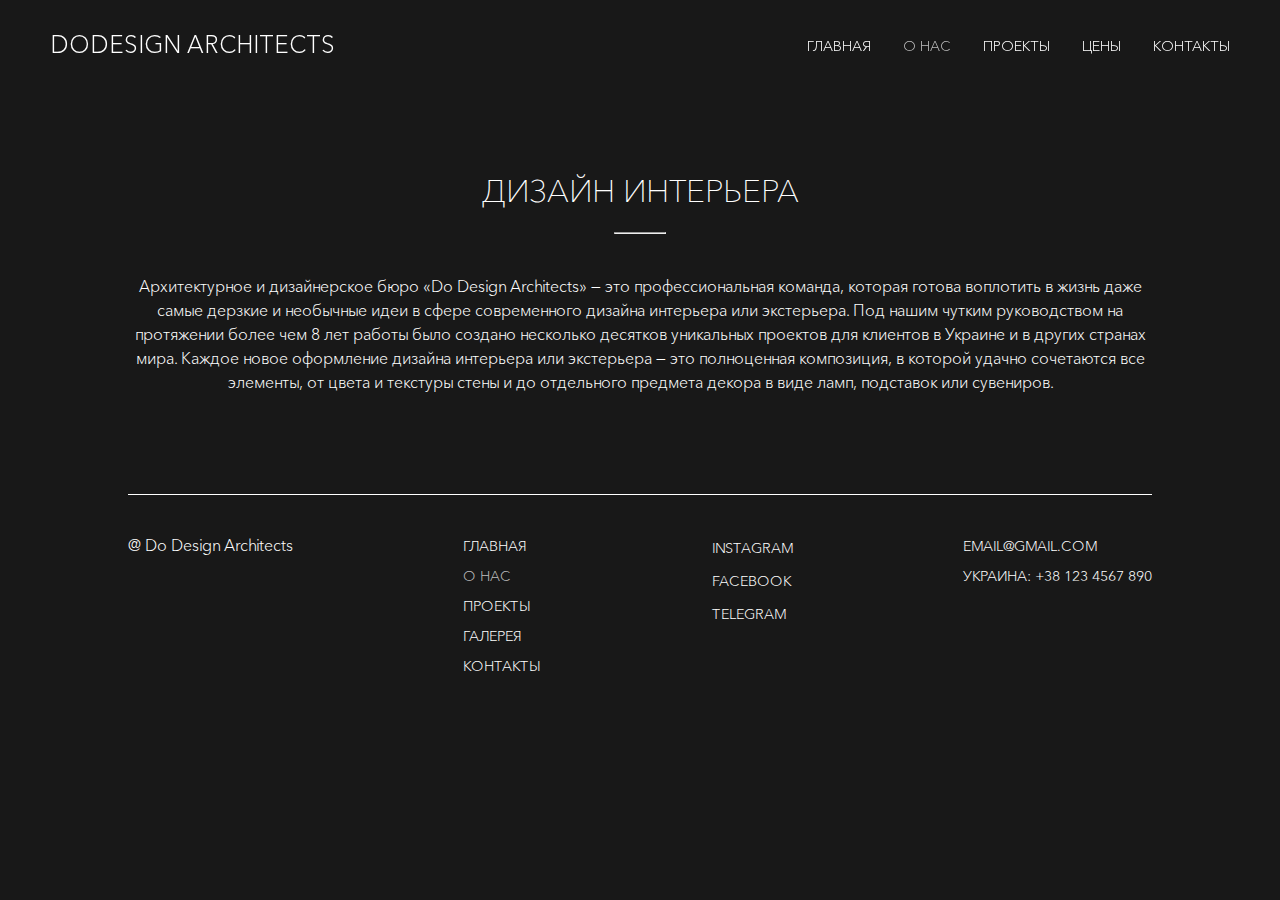
<file: aboutus.html>
<!DOCTYPE html>
<html lang="ru">
  <head>
    <meta charset="UTF-8" />
    <meta http-equiv="X-UA-Compatible" content="IE=edge" />
    <meta name="viewport" content="width=device-width, initial-scale=1.0" />

    <title>Услуги дизайнера интерьера, цена на дизайн в Украине</title>

    <link rel="stylesheet" href="../font.css" />
    <link rel="stylesheet" href="../style.css" />
    <link
      rel="stylesheet"
      href="https://use.fontawesome.com/releases/v5.15.3/css/all.css"
      integrity="sha384-SZXxX4whJ79/gErwcOYf+zWLeJdY/qpuqC4cAa9rOGUstPomtqpuNWT9wdPEn2fk"
      crossorigin="anonymous"
    />
  </head>
  <body class="body">
    <div class="preloader-dots">
      <div class="loader-ellips">
        <span class="loader-ellips__dot"></span>
        <span class="loader-ellips__dot"></span>
        <span class="loader-ellips__dot"></span>
        <span class="loader-ellips__dot"></span>
      </div>
    </div>
    <div class="mobile-menu">
      <div class="menu-close-cross">
        <span class="close-cross-bar"></span>
        <span class="close-cross-bar"></span>
      </div>
      <div class="mobile-menu-list">
        <ul class="mobile-menu-open">
          <li class="menu-point">
            <a href="index.html" class="nav-link">Главная</a>
          </li>
          <li class="menu-point">
            <a href="aboutus.html" class="nav-link nav-link-active">О нас</a>
          </li>
          <li class="menu-point">
            <a href="projects.html" class="nav-link">Проекты</a>
          </li>
          <li class="menu-point">
            <a href="#" class="nav-link">Цены</a>
          </li>
          <li class="menu-point">
            <a href="#" class="nav-link">Контакты</a>
          </li>
        </ul>
      </div>
      <div class="mobile-menu-contact">
        <ul class="footer-contact">
          <li class="menu-point">
            <a href="#" class="nav-link">EMAIL@GMAIL.COM</a>
          </li>
          <li class="menu-point">
            <a href="#" class="nav-link">УКРАИНА: +38 123 4567 890</a>
          </li>
        </ul>
      </div>
      <div class="mobile-menu-social">
        <ul class="footer-social-media">
          <li class="menu-point">
            <a href="#" class="nav-link"><i class="fab fa-instagram"></i></a>
          </li>
          <li class="menu-point">
            <a href="#" class="nav-link">
              <i class="fab fa-facebook-square"></i
            ></a>
          </li>
          <li class="menu-point">
            <a href="#" class="nav-link"> <i class="fab fa-telegram"></i> </a>
          </li>
        </ul>
      </div>
    </div>
    <div class="page-content-wrapper">
      <div class="header-menu-wrapper">
        <div class="header-menu">
          <a href="#" class="header-logo">DoDesign Architects</a>
          <div class="burger-menu">
            <span class="burger-menu-bar"></span>
            <span class="burger-menu-bar"></span>
            <span class="burger-menu-bar"></span>
          </div>
          <div class="website-nav-bar">
            <ul class="nav-list">
              <li class="menu-point">
                <a href="index.html" class="nav-link">Главная</a>
              </li>
              <li class="menu-point">
                <a href="aboutus.html" class="nav-link nav-link-active"
                  >О нас</a
                >
              </li>
              <li class="menu-point">
                <a href="projects.html" class="nav-link">Проекты</a>
              </li>
              <li class="menu-point">
                <a href="#" class="nav-link">Цены</a>
              </li>
              <li class="menu-point">
                <a href="#" class="nav-link">Контакты</a>
              </li>
            </ul>
          </div>
        </div>
      </div>
      <main>
        <div class="about-us-page-section">
          <h1 class="section-header">Дизайн Интерьера</h1>
          <hr class="section-line" />
          <div class="about-us-read-more">
            <p class="about-us-read-more-paragraph">
              Архитектурное и дизайнерское бюро «Do Design Architects» — это
              профессиональная команда, которая готова воплотить в жизнь даже
              самые дерзкие и необычные идеи в сфере современного дизайна
              интерьера или экстерьера. Под нашим чутким руководством на
              протяжении более чем 8 лет работы было создано несколько десятков
              уникальных проектов для клиентов в Украине и в других странах
              мира. Каждое новое оформление дизайна интерьера или экстерьера —
              это полноценная композиция, в которой удачно сочетаются все
              элементы, от цвета и текстуры стены и до отдельного предмета
              декора в виде ламп, подставок или сувениров.
            </p>
          </div>
        </div>
      </main>
      <footer class="about-us-footer">
        <div class="footer-column">
          <p class="footer-copyright">@ Do Design Architects</p>
        </div>
        <div class="footer-column">
          <ul class="footer-menu">
            <li class="menu-point">
              <a href="#" class="nav-link">Главная</a>
            </li>
            <li class="menu-point">
              <a href="#" class="nav-link nav-link-active">О нас</a>
            </li>
            <li class="menu-point">
              <a href="projects.html" class="nav-link">Проекты</a>
            </li>
            <li class="menu-point">
              <a href="#" class="nav-link">Галерея</a>
            </li>
            <li class="menu-point">
              <a href="#" class="nav-link">Контакты</a>
            </li>
          </ul>
        </div>
        <div class="footer-column">
          <ul class="footer-social-media">
            <li class="menu-point">
              <i class="fab fa-instagram"></i>
              <a href="#" class="nav-link">INSTAGRAM</a>
            </li>
            <li class="menu-point">
              <i class="fab fa-facebook-square"></i>
              <a href="#" class="nav-link">FACEBOOK</a>
            </li>
            <li class="menu-point">
              <i class="fab fa-telegram"></i>
              <a href="#" class="nav-link">TELEGRAM</a>
            </li>
          </ul>
        </div>
        <div class="footer-column">
          <ul class="footer-contact">
            <li class="menu-point">
              <a href="#" class="nav-link">EMAIL@GMAIL.COM</a>
            </li>
            <li class="menu-point">
              <a href="#" class="nav-link">УКРАИНА: +38 123 4567 890</a>
            </li>
          </ul>
        </div>
      </footer>
    </div>
    <script src="../script.js"></script>
  </body>
</html>
</file>
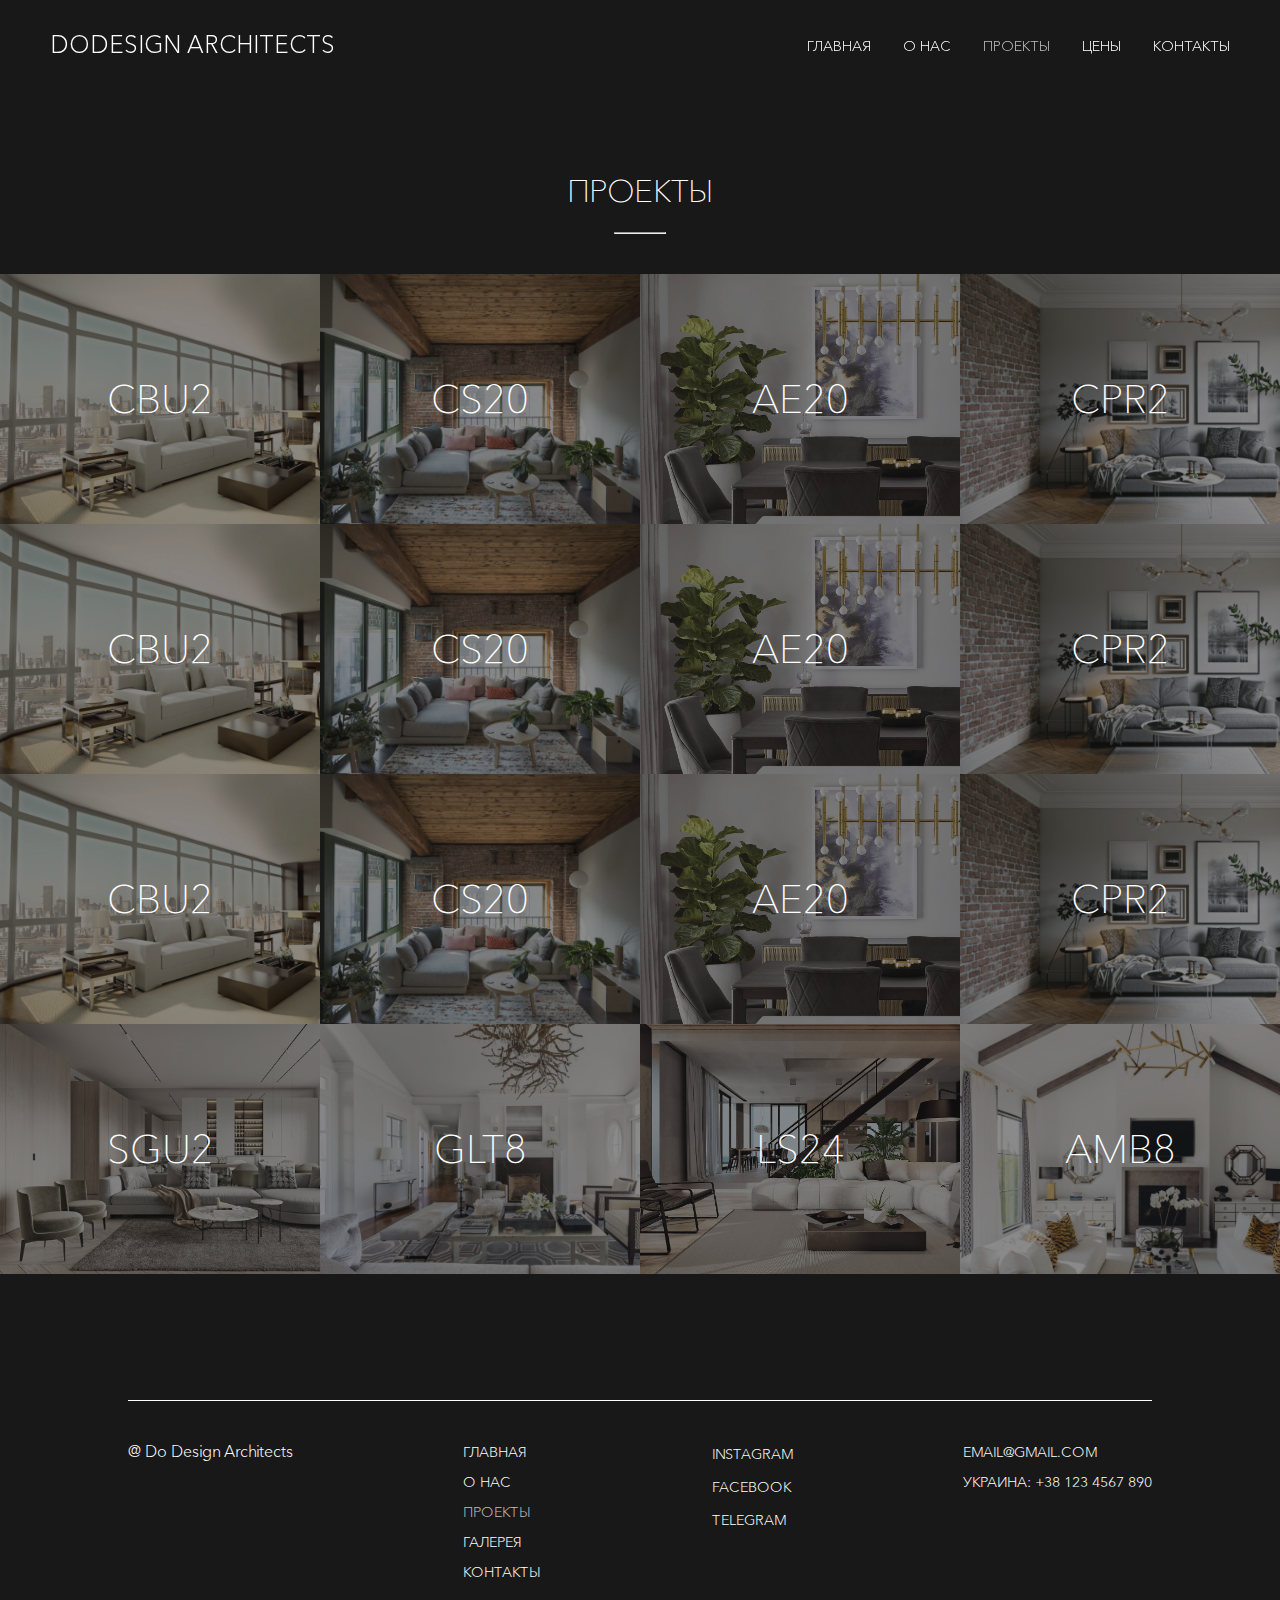
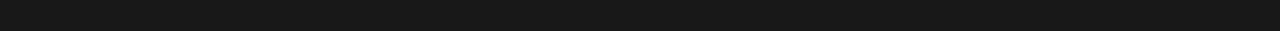
<file: projects.html>
<!DOCTYPE html>
<html lang="ru">
  <head>
    <meta charset="UTF-8" />
    <meta http-equiv="X-UA-Compatible" content="IE=edge" />
    <meta name="viewport" content="width=device-width, initial-scale=1.0" />

    <title>Услуги дизайнера интерьера, цена на дизайн в Украине</title>

    <link rel="stylesheet" href="style.css" />
    <link rel="stylesheet" href="font.css" />
    <link
      rel="stylesheet"
      href="https://use.fontawesome.com/releases/v5.15.3/css/all.css"
      integrity="sha384-SZXxX4whJ79/gErwcOYf+zWLeJdY/qpuqC4cAa9rOGUstPomtqpuNWT9wdPEn2fk"
      crossorigin="anonymous"
    />
    <link rel="stylesheet" type="text/css" href="/slick/css/slick.css" />
    <link rel="stylesheet" type="text/css" href="/slick/css/slick-theme.css" />
  </head>
  <body class="body">
    <div class="preloader-dots">
      <div class="loader-ellips">
        <span class="loader-ellips__dot"></span>
        <span class="loader-ellips__dot"></span>
        <span class="loader-ellips__dot"></span>
        <span class="loader-ellips__dot"></span>
      </div>
    </div>
    <div class="mobile-menu">
      <div class="menu-close-cross">
        <span class="close-cross-bar"></span>
        <span class="close-cross-bar"></span>
      </div>
      <div class="mobile-menu-list">
        <ul class="mobile-menu-open">
          <li class="menu-point">
            <a href="index.html" class="nav-link">Главная</a>
          </li>
          <li class="menu-point">
            <a href="aboutus.html" class="nav-link">О нас</a>
          </li>
          <li class="menu-point">
            <a href="projects.html" class="nav-link nav-link-active">Проекты</a>
          </li>
          <li class="menu-point">
            <a href="#" class="nav-link">Цены</a>
          </li>
          <li class="menu-point">
            <a href="#" class="nav-link">Контакты</a>
          </li>
        </ul>
      </div>
      <div class="mobile-menu-contact">
        <ul class="footer-contact">
          <li class="menu-point">
            <a href="#" class="nav-link">EMAIL@GMAIL.COM</a>
          </li>
          <li class="menu-point">
            <a href="#" class="nav-link">УКРАИНА: +38 123 4567 890</a>
          </li>
        </ul>
      </div>
      <div class="mobile-menu-social">
        <ul class="footer-social-media">
          <li class="menu-point">
            <a href="#" class="nav-link"><i class="fab fa-instagram"></i></a>
          </li>
          <li class="menu-point">
            <a href="#" class="nav-link">
              <i class="fab fa-facebook-square"></i
            ></a>
          </li>
          <li class="menu-point">
            <a href="#" class="nav-link"> <i class="fab fa-telegram"></i> </a>
          </li>
        </ul>
      </div>
    </div>
    <div class="page-content-wrapper">
      <div class="header-menu-wrapper">
        <div class="header-menu">
          <a href="#" class="header-logo">DoDesign Architects</a>
          <div class="burger-menu">
            <span class="burger-menu-bar"></span>
            <span class="burger-menu-bar"></span>
            <span class="burger-menu-bar"></span>
          </div>
          <div class="website-nav-bar">
            <ul class="nav-list">
              <li class="menu-point">
                <a href="index.html" class="nav-link">Главная</a>
              </li>
              <li class="menu-point">
                <a href="aboutus.html" class="nav-link">О нас</a>
              </li>
              <li class="menu-point">
                <a href="projects.html" class="nav-link nav-link-active"
                  >Проекты</a
                >
              </li>
              <li class="menu-point">
                <a href="#" class="nav-link">Цены</a>
              </li>
              <li class="menu-point">
                <a href="#" class="nav-link">Контакты</a>
              </li>
            </ul>
          </div>
        </div>
      </div>
      <main>
        <div class="latest-projects projects-page">
          <h1 class="section-header">Проекты</h1>
          <hr class="section-line" />
          <div class="projects-grid">
            <div
              class="project-item"
              style="background-image: url(/Images/design2.jpg)"
            >
              <a href="#" class="project-item-hyperlink">
                <div class="project-item-link">
                  <span class="project-link">CBU2</span>
                </div>
              </a>
            </div>
            <div
              class="project-item thirdtogo-item"
              style="background-image: url(/Images/design3.jpg)"
            >
              <a href="#" class="project-item-hyperlink">
                <div class="project-item-link">
                  <span class="project-link">CS20</span>
                </div>
              </a>
            </div>
            <div
              class="project-item secondtogo-item"
              style="background-image: url(/Images/design4.jpg)"
            >
              <a href="#" class="project-item-hyperlink">
                <div class="project-item-link">
                  <span class="project-link">AE20</span>
                </div>
              </a>
            </div>
            <div
              class="project-item firsttogo-item"
              style="background-image: url(/Images/design5.png)"
            >
              <a href="#" class="project-item-hyperlink">
                <div class="project-item-link">
                  <span class="project-link">CPR2</span>
                </div>
              </a>
            </div>
            <div
              class="project-item"
              style="background-image: url(/Images/design2.jpg)"
            >
              <a href="#" class="project-item-hyperlink">
                <div class="project-item-link">
                  <span class="project-link">CBU2</span>
                </div>
              </a>
            </div>
            <div
              class="project-item thirdtogo-item"
              style="background-image: url(/Images/design3.jpg)"
            >
              <a href="#" class="project-item-hyperlink">
                <div class="project-item-link">
                  <span class="project-link">CS20</span>
                </div>
              </a>
            </div>
            <div
              class="project-item secondtogo-item"
              style="background-image: url(/Images/design4.jpg)"
            >
              <a href="#" class="project-item-hyperlink">
                <div class="project-item-link">
                  <span class="project-link">AE20</span>
                </div>
              </a>
            </div>
            <div
              class="project-item firsttogo-item"
              style="background-image: url(/Images/design5.png)"
            >
              <a href="#" class="project-item-hyperlink">
                <div class="project-item-link">
                  <span class="project-link">CPR2</span>
                </div>
              </a>
            </div>
            <div
              class="project-item"
              style="background-image: url(/Images/design2.jpg)"
            >
              <a href="#" class="project-item-hyperlink">
                <div class="project-item-link">
                  <span class="project-link">CBU2</span>
                </div>
              </a>
            </div>
            <div
              class="project-item thirdtogo-item"
              style="background-image: url(/Images/design3.jpg)"
            >
              <a href="#" class="project-item-hyperlink">
                <div class="project-item-link">
                  <span class="project-link">CS20</span>
                </div>
              </a>
            </div>
            <div
              class="project-item secondtogo-item"
              style="background-image: url(/Images/design4.jpg)"
            >
              <a href="#" class="project-item-hyperlink">
                <div class="project-item-link">
                  <span class="project-link">AE20</span>
                </div>
              </a>
            </div>
            <div
              class="project-item firsttogo-item"
              style="background-image: url(/Images/design5.png)"
            >
              <a href="#" class="project-item-hyperlink">
                <div class="project-item-link">
                  <span class="project-link">CPR2</span>
                </div>
              </a>
            </div>
            <div
              class="project-item"
              style="background-image: url(/Images/design6.jpg)"
            >
              <a href="#" class="project-item-hyperlink">
                <div class="project-item-link">
                  <span class="project-link">SGU2</span>
                </div>
              </a>
            </div>
            <div
              class="project-item thirdtogo-item"
              style="background-image: url(/Images/design7.jpg)"
            >
              <a href="#" class="project-item-hyperlink">
                <div class="project-item-link">
                  <span class="project-link">GLT8</span>
                </div>
              </a>
            </div>
            <div
              class="project-item secondtogo-item"
              style="background-image: url(/Images/design8.jpg)"
            >
              <a href="#" class="project-item-hyperlink">
                <div class="project-item-link">
                  <span class="project-link">LS24</span>
                </div>
              </a>
            </div>
            <div
              class="project-item firsttogo-item"
              style="background-image: url(/Images/design0.jpg)"
            >
              <a href="#" class="project-item-hyperlink">
                <div class="project-item-link">
                  <span class="project-link">AMB8</span>
                </div>
              </a>
            </div>
          </div>
        </div>
      </main>
      <footer class="about-us-footer">
        <div class="footer-column">
          <p class="footer-copyright">@ Do Design Architects</p>
        </div>
        <div class="footer-column">
          <ul class="footer-menu">
            <li class="menu-point">
              <a href="#" class="nav-link">Главная</a>
            </li>
            <li class="menu-point">
              <a href="#" class="nav-link">О нас</a>
            </li>
            <li class="menu-point">
              <a href="projects.html" class="nav-link nav-link-active"
                >Проекты</a
              >
            </li>
            <li class="menu-point">
              <a href="#" class="nav-link">Галерея</a>
            </li>
            <li class="menu-point">
              <a href="#" class="nav-link">Контакты</a>
            </li>
          </ul>
        </div>
        <div class="footer-column">
          <ul class="footer-social-media">
            <li class="menu-point">
              <i class="fab fa-instagram"></i>
              <a href="#" class="nav-link">INSTAGRAM</a>
            </li>
            <li class="menu-point">
              <i class="fab fa-facebook-square"></i>
              <a href="#" class="nav-link">FACEBOOK</a>
            </li>
            <li class="menu-point">
              <i class="fab fa-telegram"></i>
              <a href="#" class="nav-link">TELEGRAM</a>
            </li>
          </ul>
        </div>
        <div class="footer-column">
          <ul class="footer-contact">
            <li class="menu-point">
              <a href="#" class="nav-link">EMAIL@GMAIL.COM</a>
            </li>
            <li class="menu-point">
              <a href="#" class="nav-link">УКРАИНА: +38 123 4567 890</a>
            </li>
          </ul>
        </div>
      </footer>
    </div>
    <script src="script.js"></script>
  </body>
</html>
</file>
<file: font.css>
@font-face {
  font-family: "Avenir Next Cyr";
  src: url("../fonts/AvenirNextCyr/AvenirNextCyr-BoldItalic.eot");
  src: local("Avenir Next Cyr Bold Italic"), local("AvenirNextCyr-BoldItalic"),
    url("../fonts/AvenirNextCyr/AvenirNextCyr-BoldItalic.eot?#iefix")
      format("embedded-opentype"),
    url("../fonts/AvenirNextCyr/AvenirNextCyr-BoldItalic.woff") format("woff"),
    url("../fonts/AvenirNextCyr/AvenirNextCyr-BoldItalic.ttf")
      format("truetype");
  font-weight: bold;
  font-style: italic;
  font-display: swap;
}
@font-face {
  font-family: "Avenir Next Cyr";
  src: url("../fonts/AvenirNextCyr/AvenirNextCyr-Light.eot");
  src: local("Avenir Next Cyr Light"), local("AvenirNextCyr-Light"),
    url("../fonts/AvenirNextCyr/AvenirNextCyr-Light.eot?#iefix")
      format("embedded-opentype"),
    url("../fonts/AvenirNextCyr/AvenirNextCyr-Light.woff") format("woff"),
    url("../fonts/AvenirNextCyr/AvenirNextCyr-Light.ttf") format("truetype");
  font-weight: 300;
  font-style: normal;
  font-display: swap;
}
@font-face {
  font-family: "Avenir Next Cyr";
  src: url("../fonts/AvenirNextCyr/AvenirNextCyr-Demi.eot");
  src: local("Avenir Next Cyr Demi"), local("AvenirNextCyr-Demi"),
    url("../fonts/AvenirNextCyr/AvenirNextCyr-Demi.eot?#iefix")
      format("embedded-opentype"),
    url("../fonts/AvenirNextCyr/AvenirNextCyr-Demi.woff") format("woff"),
    url("../fonts/AvenirNextCyr/AvenirNextCyr-Demi.ttf") format("truetype");
  font-weight: bold;
  font-style: normal;
  font-display: swap;
}
@font-face {
  font-family: "Avenir Next Cyr";
  src: url("../fonts/AvenirNextCyr/AvenirNextCyr-ThinItalic.eot");
  src: local("Avenir Next Cyr Thin Italic"), local("AvenirNextCyr-ThinItalic"),
    url("../fonts/AvenirNextCyr/AvenirNextCyr-ThinItalic.eot?#iefix")
      format("embedded-opentype"),
    url("../fonts/AvenirNextCyr/AvenirNextCyr-ThinItalic.woff") format("woff"),
    url("../fonts/AvenirNextCyr/AvenirNextCyr-ThinItalic.ttf")
      format("truetype");
  font-weight: 100;
  font-style: italic;
  font-display: swap;
}
@font-face {
  font-family: "Avenir Next Cyr";
  src: url("../fonts/AvenirNextCyr/AvenirNextCyr-Italic.eot");
  src: local("Avenir Next Cyr Italic"), local("AvenirNextCyr-Italic"),
    url("../fonts/AvenirNextCyr/AvenirNextCyr-Italic.eot?#iefix")
      format("embedded-opentype"),
    url("../fonts/AvenirNextCyr/AvenirNextCyr-Italic.woff") format("woff"),
    url("../fonts/AvenirNextCyr/AvenirNextCyr-Italic.ttf") format("truetype");
  font-weight: normal;
  font-style: italic;
  font-display: swap;
}
@font-face {
  font-family: "Avenir Next Cyr";
  src: url("../fonts/AvenirNextCyr/AvenirNextCyr-HeavyItalic.eot");
  src: local("Avenir Next Cyr Heavy Italic"), local("AvenirNextCyr-HeavyItalic"),
    url("../fonts/AvenirNextCyr/AvenirNextCyr-HeavyItalic.eot?#iefix")
      format("embedded-opentype"),
    url("../fonts/AvenirNextCyr/AvenirNextCyr-HeavyItalic.woff") format("woff"),
    url("../fonts/AvenirNextCyr/AvenirNextCyr-HeavyItalic.ttf")
      format("truetype");
  font-weight: 900;
  font-style: italic;
  font-display: swap;
}
@font-face {
  font-family: "Avenir Next Cyr";
  src: url("../fonts/AvenirNextCyr/AvenirNextCyr-MediumItalic.eot");
  src: local("Avenir Next Cyr Medium Italic"),
    local("AvenirNextCyr-MediumItalic"),
    url("../fonts/AvenirNextCyr/AvenirNextCyr-MediumItalic.eot?#iefix")
      format("embedded-opentype"),
    url("../fonts/AvenirNextCyr/AvenirNextCyr-MediumItalic.woff") format("woff"),
    url("../fonts/AvenirNextCyr/AvenirNextCyr-MediumItalic.ttf")
      format("truetype");
  font-weight: 500;
  font-style: italic;
  font-display: swap;
}
@font-face {
  font-family: "Avenir Next Cyr";
  src: url("../fonts/AvenirNextCyr/AvenirNextCyr-LightItalic.eot");
  src: local("Avenir Next Cyr Light Italic"), local("AvenirNextCyr-LightItalic"),
    url("../fonts/AvenirNextCyr/AvenirNextCyr-LightItalic.eot?#iefix")
      format("embedded-opentype"),
    url("../fonts/AvenirNextCyr/AvenirNextCyr-LightItalic.woff") format("woff"),
    url("../fonts/AvenirNextCyr/AvenirNextCyr-LightItalic.ttf")
      format("truetype");
  font-weight: 300;
  font-style: italic;
  font-display: swap;
}
@font-face {
  font-family: "Avenir Next Cyr";
  src: url("../fonts/AvenirNextCyr/AvenirNextCyr-Medium.eot");
  src: local("Avenir Next Cyr Medium"), local("AvenirNextCyr-Medium"),
    url("../fonts/AvenirNextCyr/AvenirNextCyr-Medium.eot?#iefix")
      format("embedded-opentype"),
    url("../fonts/AvenirNextCyr/AvenirNextCyr-Medium.woff") format("woff"),
    url("../fonts/AvenirNextCyr/AvenirNextCyr-Medium.ttf") format("truetype");
  font-weight: 500;
  font-style: normal;
  font-display: swap;
}
@font-face {
  font-family: "Avenir Next Cyr Ultra";
  src: url("../fonts/AvenirNextCyr/AvenirNextCyr-UltraLightIt.eot");
  src: local("Avenir Next Cyr Ultra Light Italic"),
    local("AvenirNextCyr-UltraLightIt"),
    url("../fonts/AvenirNextCyr/AvenirNextCyr-UltraLightIt.eot?#iefix")
      format("embedded-opentype"),
    url("../fonts/AvenirNextCyr/AvenirNextCyr-UltraLightIt.woff") format("woff"),
    url("../fonts/AvenirNextCyr/AvenirNextCyr-UltraLightIt.ttf")
      format("truetype");
  font-weight: 200;
  font-style: italic;
  font-display: swap;
}
@font-face {
  font-family: "Avenir Next Cyr";
  src: url("../fonts/AvenirNextCyr/AvenirNextCyr-Regular.eot");
  src: local("Avenir Next Cyr Regular"), local("AvenirNextCyr-Regular"),
    url("../fonts/AvenirNextCyr/AvenirNextCyr-Regular.eot?#iefix")
      format("embedded-opentype"),
    url("../fonts/AvenirNextCyr/AvenirNextCyr-Regular.woff") format("woff"),
    url("../fonts/AvenirNextCyr/AvenirNextCyr-Regular.ttf") format("truetype");
  font-weight: normal;
  font-style: normal;
  font-display: swap;
}
@font-face {
  font-family: "Avenir Next Cyr Ultra";
  src: url("../fonts/AvenirNextCyr/AvenirNextCyr-UltraLight.eot");
  src: local("Avenir Next Cyr Ultra Light"), local("AvenirNextCyr-UltraLight"),
    url("../fonts/AvenirNextCyr/AvenirNextCyr-UltraLight.eot?#iefix")
      format("embedded-opentype"),
    url("../fonts/AvenirNextCyr/AvenirNextCyr-UltraLight.woff") format("woff"),
    url("../fonts/AvenirNextCyr/AvenirNextCyr-UltraLight.ttf")
      format("truetype");
  font-weight: 200;
  font-style: normal;
  font-display: swap;
}
@font-face {
  font-family: "Avenir Next Cyr";
  src: url("../fonts/AvenirNextCyr/AvenirNextCyr-Heavy.eot");
  src: local("Avenir Next Cyr Heavy"), local("AvenirNextCyr-Heavy"),
    url("../fonts/AvenirNextCyr/AvenirNextCyr-Heavy.eot?#iefix")
      format("embedded-opentype"),
    url("../fonts/AvenirNextCyr/AvenirNextCyr-Heavy.woff") format("woff"),
    url("../fonts/AvenirNextCyr/AvenirNextCyr-Heavy.ttf") format("truetype");
  font-weight: 900;
  font-style: normal;
  font-display: swap;
}
@font-face {
  font-family: "Avenir Next Cyr";
  src: url("../fonts/AvenirNextCyr/AvenirNextCyr-Bold.eot");
  src: local("Avenir Next Cyr Bold"), local("AvenirNextCyr-Bold"),
    url("../fonts/AvenirNextCyr/AvenirNextCyr-Bold.eot?#iefix")
      format("embedded-opentype"),
    url("../fonts/AvenirNextCyr/AvenirNextCyr-Bold.woff") format("woff"),
    url("../fonts/AvenirNextCyr/AvenirNextCyr-Bold.ttf") format("truetype");
  font-weight: bold;
  font-style: normal;
  font-display: swap;
}
@font-face {
  font-family: "Avenir Next Cyr";
  src: url("../fonts/AvenirNextCyr/AvenirNextCyr-DemiItalic.eot");
  src: local("Avenir Next Cyr Demi Italic"), local("AvenirNextCyr-DemiItalic"),
    url("../fonts/AvenirNextCyr/AvenirNextCyr-DemiItalic.eot?#iefix")
      format("embedded-opentype"),
    url("../fonts/AvenirNextCyr/AvenirNextCyr-DemiItalic.woff") format("woff"),
    url("../fonts/AvenirNextCyr/AvenirNextCyr-DemiItalic.ttf")
      format("truetype");
  font-weight: bold;
  font-style: italic;
  font-display: swap;
}
@font-face {
  font-family: "Avenir Next Cyr";
  src: url("../fonts/AvenirNextCyr/AvenirNextCyr-Thin.eot");
  src: local("Avenir Next Cyr Thin"), local("AvenirNextCyr-Thin"),
    url("../fonts/AvenirNextCyr/AvenirNextCyr-Thin.eot?#iefix")
      format("embedded-opentype"),
    url("../fonts/AvenirNextCyr/AvenirNextCyr-Thin.woff") format("woff"),
    url("../fonts/AvenirNextCyr/AvenirNextCyr-Thin.ttf") format("truetype");
  font-weight: 100;
  font-style: normal;
  font-display: swap;
}
@font-face {
  font-family: "icomoon";
  src: url("../fonts/icomoon/icomoon.eot?h3hdpu");
  src: url("../fonts/icomoon/icomoon.eot?h3hdpu#iefix")
      format("embedded-opentype"),
    url("../fonts/icomoon/icomoon.ttf?h3hdpu") format("truetype"),
    url("../fonts/icomoon/icomoon.woff?h3hdpu") format("woff"),
    url("../fonts/icomoon/icomoon.svg?h3hdpu#icomoon") format("svg");
  font-weight: normal;
  font-style: normal;
  font-display: block;
}
[class^="icomoon-icon-"],
[class*=" icomoon-icon-"] {
  font-family: "icomoon" !important;
  speak: none;
  font-style: normal;
  font-weight: normal;
  font-variant: normal;
  text-transform: none;
  line-height: 1;
  -webkit-font-smoothing: antialiased;
  -moz-osx-font-smoothing: grayscale;
}
.icomoon-icon-facebook:before {
  content: "";
}
.icomoon-icon-facebook2:before {
  content: "";
}
.icomoon-icon-instagram:before {
  content: "";
}
.icomoon-icon-telegram:before {
  content: "";
}
.icomoon-icon-twitter:before {
  content: "";
}
.icomoon-icon-youtube2:before {
  content: "";
}
.icomoon-icon-behance:before {
  content: "";
}
.icomoon-icon-behance2:before {
  content: "";
}
.icomoon-icon-pinterest:before {
  content: "";
}
.icomoon-icon-pinterest2:before {
  content: "";
}
@font-face {
  font-family: "fontello";
  src: url("../fonts/fontello/fontello.eot?19082133");
  src: url("../fonts/fontello/fontello.eot?19082133#iefix")
      format("embedded-opentype"),
    url("../fonts/fontello/fontello.woff2?19082133") format("woff2"),
    url("../fonts/fontello/fontello.woff?19082133") format("woff"),
    url("../fonts/fontello/fontello.ttf?19082133") format("truetype"),
    url("../fonts/fontello/fontello.svg?19082133#fontello") format("svg");
  font-weight: normal;
  font-style: normal;
}
[class^="fontello-icon-"]:before,
[class*=" fontello-icon-"]:before {
  font-family: "fontello";
  font-style: normal;
  font-weight: normal;
  speak: none;
  display: inline-block;
  text-decoration: inherit;
  width: 1em;
  margin-right: 0.2em;
  text-align: center;
  font-variant: normal;
  text-transform: none;
  line-height: 1em;
  margin-left: 0.2em;
  -webkit-font-smoothing: antialiased;
  -moz-osx-font-smoothing: grayscale;
}
.fontello-icon-down-open-big:before {
  content: "";
}
.fontello-icon-up-open-big:before {
  content: "";
}
.fontello-icon-heart-1:before {
  content: "";
}
.fontello-icon-comment-inv-alt2:before {
  content: "";
} /*# sourceMappingURL=fonts.css.map */
</file>
<file: style.css>
body {
  font-family: Avenir Next Cyr;
  margin: 0;
  background-color: #181818;
  overflow-x: hidden;
  color: white;
  font-weight: 300;
  font-size: 1rem;
}

.body-noscroll {
  overflow-y: hidden;
}

.preloader-dots {
  margin: 0;
  background-color: #181818;
  display: -webkit-box;
  display: -ms-flexbox;
  display: flex;
  -webkit-box-pack: center;
      -ms-flex-pack: center;
          justify-content: center;
  -webkit-box-align: center;
      -ms-flex-align: center;
          align-items: center;
  height: 100vh;
  overflow-y: hidden;
}

.page-content-wrapper {
  opacity: 1;
  background-color: #181818;
  display: none;
}

.loader-ellips {
  font-size: 20px;
  /* change size here */
  position: relative;
  width: 4em;
  height: 1em;
}

.loader-ellips__dot {
  display: block;
  width: 1em;
  height: 1em;
  border-radius: 0.5em;
  background: white;
  /* change color here */
  position: absolute;
  -webkit-animation-duration: 0.5s;
          animation-duration: 0.5s;
  -webkit-animation-timing-function: ease;
          animation-timing-function: ease;
  -webkit-animation-iteration-count: infinite;
          animation-iteration-count: infinite;
}

.loader-ellips__dot:nth-child(1),
.loader-ellips__dot:nth-child(2) {
  left: 0;
}

.loader-ellips__dot:nth-child(3) {
  left: 1.5em;
}

.loader-ellips__dot:nth-child(4) {
  left: 3em;
}

@-webkit-keyframes reveal {
  from {
    -webkit-transform: scale(0.001);
            transform: scale(0.001);
  }
  to {
    -webkit-transform: scale(1);
            transform: scale(1);
  }
}

@keyframes reveal {
  from {
    -webkit-transform: scale(0.001);
            transform: scale(0.001);
  }
  to {
    -webkit-transform: scale(1);
            transform: scale(1);
  }
}

@-webkit-keyframes slide {
  to {
    -webkit-transform: translateX(1.5em);
            transform: translateX(1.5em);
  }
}

@keyframes slide {
  to {
    -webkit-transform: translateX(1.5em);
            transform: translateX(1.5em);
  }
}

@-webkit-keyframes dropdown {
  from {
    -webkit-transform: translateY(-100%);
            transform: translateY(-100%);
  }
  to {
    -webkit-transform: translateY(0);
            transform: translateY(0);
  }
}

@keyframes dropdown {
  from {
    -webkit-transform: translateY(-100%);
            transform: translateY(-100%);
  }
  to {
    -webkit-transform: translateY(0);
            transform: translateY(0);
  }
}

.mobile-menu {
  position: fixed;
  top: 0;
  right: 0;
  z-index: 10200;
  width: 260px;
  height: 100%;
  background-color: #181818;
  padding: 75px 30px;
  -webkit-transition: -webkit-transform 0.5s ease;
  transition: -webkit-transform 0.5s ease;
  transition: transform 0.5s ease;
  transition: transform 0.5s ease, -webkit-transform 0.5s ease;
  -webkit-transform: translateX(320px);
          transform: translateX(320px);
}

.menu-close-cross {
  width: 24px;
  height: 24px;
  position: absolute;
  top: 45px;
  right: 50px;
}

.close-cross-bar {
  display: block;
  height: 1px;
  background-color: white;
  width: 100%;
}

.mobile-menu-list .nav-link {
  font-size: 1.2rem;
}

.mobile-menu-list {
  padding-bottom: 10px;
  border-bottom: 1px white solid;
}

.mobile-menu-list .menu-point {
  margin: 0 0 20px 0;
}

.close-cross-bar:first-child {
  -webkit-transform: rotate(45deg);
          transform: rotate(45deg);
}

.close-cross-bar:last-child {
  -webkit-transform: rotate(-45deg);
          transform: rotate(-45deg);
}

.mobile-menu-contact {
  padding: 20px 0;
  border-bottom: 1px white solid;
}

.mobile-menu-social .footer-social-media {
  padding: 20px 0;
}

.footer-social-media .fab {
  font-size: 19px;
}

.mobile-menu-social .footer-social-media {
  -webkit-box-orient: horizontal;
  -webkit-box-direction: normal;
      -ms-flex-direction: row;
          flex-direction: row;
}

.mobile-menu-social .footer-social-media .menu-point {
  margin: 0 15px 0 0;
}

.burger-menu {
  display: none;
}

.burger-menu-bar {
  display: block;
  width: 2.25rem;
  height: 1px;
  width: 22px;
  background-color: #fff;
}

.burger-menu-bar:not(:last-child) {
  margin-bottom: 5px;
}

.dropdown-invisible {
  height: 0px;
  -webkit-transition: all 0.4s;
  transition: all 0.4s;
  overflow: hidden;
}

.dropdown-invisible-open {
  height: 250px;
  -webkit-transition: 0.5s;
  transition: 0.5s;
  overflow: hidden;
}

.loader-ellips__dot:nth-child(1) {
  -webkit-animation-name: reveal;
          animation-name: reveal;
}

.loader-ellips__dot:nth-child(2),
.loader-ellips__dot:nth-child(3) {
  -webkit-animation-name: slide;
          animation-name: slide;
}

.loader-ellips__dot:nth-child(4) {
  -webkit-animation-name: reveal;
          animation-name: reveal;
  animation-direction: reverse;
}

.header-menu-wrapper {
  position: fixed;
  width: 100vw;
  z-index: 5;
  -webkit-transition: all 0.4s;
  transition: all 0.4s;
}

.header-menu {
  display: -webkit-box;
  display: -ms-flexbox;
  display: flex;
  -webkit-box-pack: justify;
      -ms-flex-pack: justify;
          justify-content: space-between;
  -webkit-box-align: center;
      -ms-flex-align: center;
          align-items: center;
  padding: 30px 50px;
  -webkit-transition: all 0.4s;
  transition: all 0.4s;
}

.header-menu-sticky {
  padding: 20px 50px;
}

.header-menu-wrapper-sticky {
  background-color: #181818;
}

ul {
  list-style: none;
  padding: 0;
  margin: 0;
  display: -webkit-box;
  display: -ms-flexbox;
  display: flex;
}

ul li:not(:last-child) {
  margin: 0 32px 0 0;
}

.nav-link {
  text-decoration: none;
  text-transform: uppercase;
  color: white;
  font-size: 0.9rem;
  -webkit-transition: all 0.3s;
  transition: all 0.3s;
}

.nav-link-active {
  color: #bebebe;
  cursor: default;
}

.nav-link:hover {
  color: #bebebe;
}

.header-logo {
  text-decoration: none;
  text-transform: uppercase;
  color: white;
  font-size: 1.5rem;
}

main {
  display: -webkit-box;
  display: -ms-flexbox;
  display: flex;
  -webkit-box-pack: center;
      -ms-flex-pack: center;
          justify-content: center;
  -webkit-box-align: center;
      -ms-flex-align: center;
          align-items: center;
  -webkit-box-orient: vertical;
  -webkit-box-direction: normal;
      -ms-flex-direction: column;
          flex-direction: column;
}

.about-us-sectiion {
  text-align: center;
  color: white;
  width: 80vw;
}

.section-header {
  font-weight: 100;
  text-transform: uppercase;
  color: white;
  text-align: center;
}

.section-line {
  width: 50px;
  margin-bottom: 40px;
}

.read-more {
  margin: 0 0 100px 0;
}

.read-more-header {
  text-align: left;
  font-weight: 400;
}

.read-more-paragraph {
  text-align: left;
  font-weight: 300;
  font-size: 1rem;
  line-height: 1.5;
  margin-bottom: 40px;
}

.link-button {
  width: 100%;
  max-width: 220px;
  text-decoration: none;
  padding: 1rem 2rem;
  font-size: 0.75rem;
  text-transform: uppercase;
  text-align: center;
  color: #fff;
  border: 1px solid #fff;
  -webkit-transition: 0.3s all;
  transition: 0.3s all;
}

.read-more-button {
  text-align: center;
}

.link-button:hover {
  background-color: white;
  color: #181818;
}

.latest-projects {
  width: 100vw;
  height: 800px;
  text-align: center;
}

.project-item {
  background-size: cover;
  background-repeat: no-repeat;
  max-width: 25vw;
  height: 250px;
}

.projects-grid {
  display: -ms-grid;
  display: grid;
  -ms-grid-columns: 1fr 1fr 1fr 1fr;
      grid-template-columns: 1fr 1fr 1fr 1fr;
  height: 500px;
  margin-bottom: 50px;
}

.project-item-hyperlink {
  text-decoration: none;
  color: white;
  font-weight: 200;
}

.project-item-link {
  padding: 0;
  font-size: 2.5rem;
  -webkit-box-pack: center;
      -ms-flex-pack: center;
          justify-content: center;
  -webkit-box-align: center;
      -ms-flex-align: center;
          align-items: center;
  background: rgba(24, 24, 24, 0.5);
  display: -webkit-box;
  display: -ms-flexbox;
  display: flex;
  top: 0;
  left: 0;
  width: 100%;
  height: 100%;
  -webkit-transition: 0.3s all;
  transition: 0.3s all;
}

.project-item-link:hover {
  background: transparent;
  color: transparent;
}

.dropdown-element {
  padding: 0 20px 20px 20px;
  border-bottom: 1px solid #fff;
  margin-bottom: 40px;
}

.dropdown-text-arrow {
  display: -webkit-box;
  display: -ms-flexbox;
  display: flex;
  -webkit-box-align: center;
      -ms-flex-align: center;
          align-items: center;
  cursor: pointer;
}

.dropdown-visible-text {
  margin: 0 0 0 30px;
  font-size: 1.125rem;
}

.dropdown-arrow {
  width: 24px;
  height: 24px;
  margin: 0;
}

arrowImageOpened {
  -webkit-animation: rotationAnimation 0.4s forwards;
          animation: rotationAnimation 0.4s forwards;
}

@-webkit-keyframes rotationAnimation {
  100% {
    -webkit-transform: rotate(-180deg);
            transform: rotate(-180deg);
  }
}

@keyframes rotationAnimation {
  100% {
    -webkit-transform: rotate(-180deg);
            transform: rotate(-180deg);
  }
}

.arrowImageClosed {
  -webkit-animation: rotationAnimationClosed 0.4s forwards;
          animation: rotationAnimationClosed 0.4s forwards;
}

@-webkit-keyframes rotationAnimationClosed {
  0% {
    -webkit-transform: rotate(-180deg);
            transform: rotate(-180deg);
  }
  100% {
    -webkit-transform: rotate(0deg);
            transform: rotate(0deg);
  }
}

@keyframes rotationAnimationClosed {
  0% {
    -webkit-transform: rotate(-180deg);
            transform: rotate(-180deg);
  }
  100% {
    -webkit-transform: rotate(0deg);
            transform: rotate(0deg);
  }
}

.arrow-opened {
  -webkit-animation: rotationAnimation 0.4s forwards;
          animation: rotationAnimation 0.4s forwards;
}

.arrow-down {
  -webkit-animation: rotationAnimationClosed 0.4s forwards;
          animation: rotationAnimationClosed 0.4s forwards;
}

.hidden-text {
  display: none;
}

.visible-text {
  display: block;
  line-height: 1.5;
}

.dropdown-section {
  width: 80vw;
  display: -webkit-box;
  display: -ms-flexbox;
  display: flex;
  -webkit-box-orient: vertical;
  -webkit-box-direction: normal;
      -ms-flex-direction: column;
          flex-direction: column;
  -webkit-box-pack: center;
      -ms-flex-pack: center;
          justify-content: center;
}

footer {
  display: -webkit-box;
  display: -ms-flexbox;
  display: flex;
  margin: 150px auto 0px auto;
  padding: 40px 0;
  border-top: 1px solid #fff;
  width: 80vw;
  -webkit-box-pack: justify;
      -ms-flex-pack: justify;
          justify-content: space-between;
}

.footer-copyright {
  margin: 0;
}

.footer-menu,
.footer-contact,
.footer-social-media,
.mobile-menu-open {
  display: -webkit-box;
  display: -ms-flexbox;
  display: flex;
  -webkit-box-orient: vertical;
  -webkit-box-direction: normal;
      -ms-flex-direction: column;
          flex-direction: column;
}

.footer-menu .menu-point {
  margin: 0 0 10px 0;
}

.footer-social-media .menu-point {
  margin: 0 0 10px 0;
}

.footer-contact .menu-point {
  margin: 0 0 10px 0;
}

.fab {
  font-size: 14px;
  margin-right: 2px;
}

.slick-slide-item {
  width: 100vw;
  height: 100vh;
  position: relative;
  background-repeat: no-repeat;
}

.slider-1 {
  background: url(/Images/design4.jpg);
  background-size: cover;
}

.slider-2 {
  background: url(/Images/design8.jpg);
  background-size: cover;
}

.slider-3 {
  background: url(/Images/design6.jpg);
  background-size: cover;
}

.slider-slide {
  padding: 0;
  font-size: 2.5rem;
  -webkit-box-pack: center;
      -ms-flex-pack: center;
          justify-content: center;
  -webkit-box-align: center;
      -ms-flex-align: center;
          align-items: center;
  background: rgba(24, 24, 24, 0.5);
  display: -webkit-box;
  display: -ms-flexbox;
  display: flex;
  top: 0;
  left: 0;
  width: 100%;
  height: 100%;
  text-decoration: none;
}

.slider-slide-title {
  text-decoration: none;
  color: white;
  font-weight: 200;
  outline: none;
  font-size: 3rem;
}

.about-us-page-section {
  text-align: center;
  color: white;
  margin-top: 150px;
  width: 80vw;
}

.about-us-read-more-paragraph {
  text-align: center;
  font-weight: 300;
  font-size: 1rem;
  line-height: 1.5;
  margin-bottom: 40px;
}

.about-us-read-more {
  margin: 0 0 50px 0;
}

.about-us-footer {
  margin: 50px auto 0px auto;
}

.projects-page {
  margin-top: 150px;
  height: 1200px;
}

@media (max-width: 1200px) {
  .projects-grid {
    -ms-grid-columns: 1fr 1fr 1fr;
        grid-template-columns: 1fr 1fr 1fr;
  }
  .firsttogo-item {
    display: none;
  }
  .project-item {
    max-width: 34vw;
  }
}

@media (max-width: 900px) {
  .website-nav-bar {
    display: none;
  }
  .burger-menu {
    display: block;
  }
}

@media (max-width: 768px) {
  .projects-grid {
    -ms-grid-columns: 1fr 1fr;
        grid-template-columns: 1fr 1fr;
  }
  .secondtogo-item {
    display: none;
  }
  .project-item {
    max-width: 50vw;
  }
  footer {
    -webkit-box-orient: vertical;
    -webkit-box-direction: normal;
        -ms-flex-direction: column;
            flex-direction: column;
    text-align: center;
    padding: 20px 0;
  }
  .footer-column {
    margin-bottom: 30px;
  }
  .header-menu {
    padding: 20px;
  }
  .header-menu-sticky {
    padding: 30px 20px;
  }
}

@media (max-width: 768px) {
  .projects-grid {
    -ms-grid-columns: 1fr;
        grid-template-columns: 1fr;
  }
  .thirdtogo-item {
    display: none;
  }
  .project-item {
    max-width: 100vw;
  }
  .header-logo {
    font-size: 1.2rem;
  }
  .read-more-header {
    font-size: 1.1rem;
  }
  .read-more-paragraph {
    font-size: 0.9rem;
  }
}
/*# sourceMappingURL=style.css.map */
</file>
